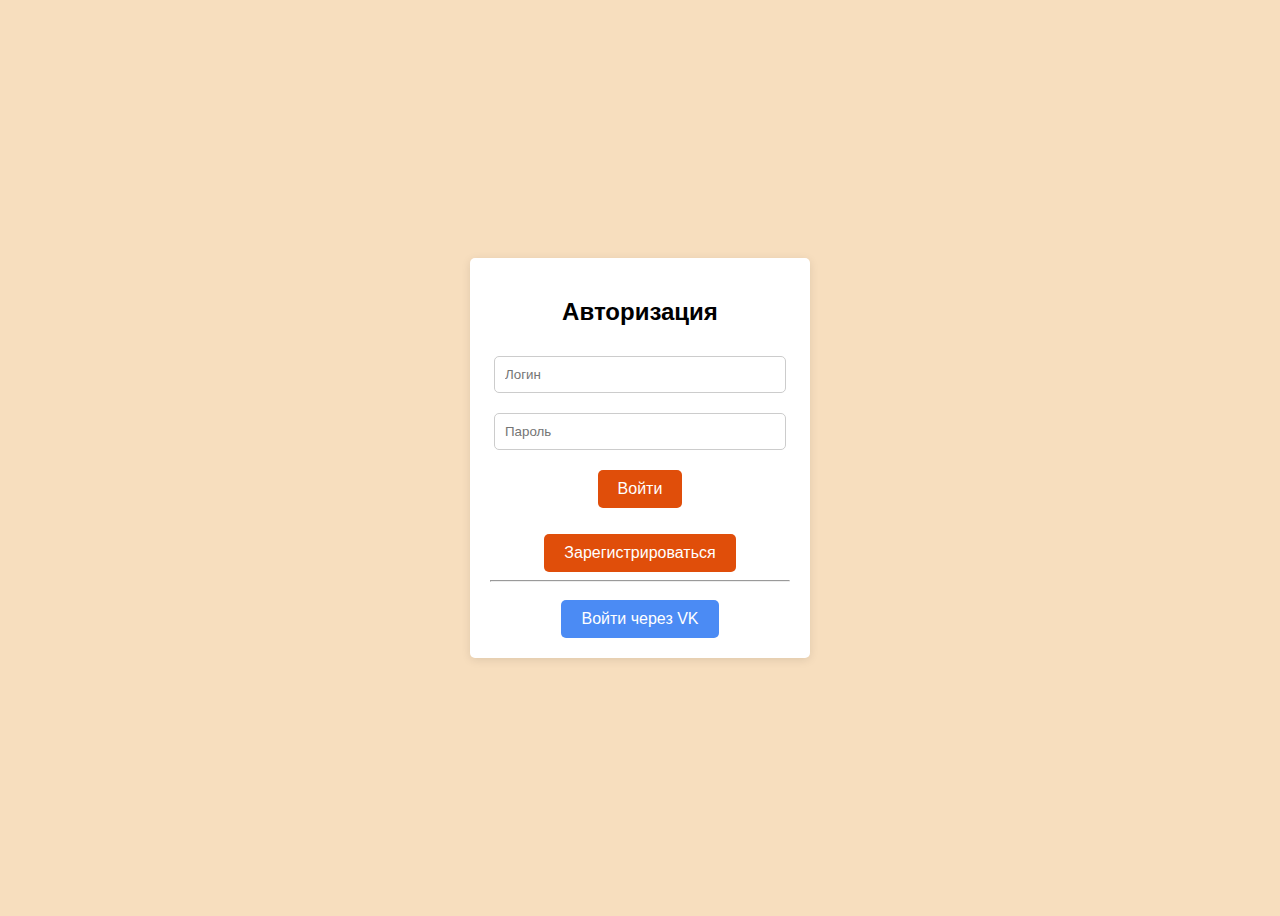
<file: diplom/src/main/resources/templates/autorisation.html>
<!DOCTYPE html>
<html lang="ru">
<head>
  <meta charset="UTF-8">
  <meta name="viewport" content="width=device-width, initial-scale=1.0">
  <title>Авторизация</title>
  <style>
    body {
        font-family: Arial, sans-serif;
        display: flex;
        justify-content: center;
        align-items: center;
        height: 100vh;
        background-color: #f7debe;
    }
    .login-container {
        background: white;
        padding: 20px;
        border-radius: 5px;
        box-shadow: 0 2px 10px rgba(0, 0, 0, 0.1);
        text-align: center;
        width: 300px;
    }
    .login-input {
        width: 90%;
        padding: 10px;
        margin: 10px 0;
        border: 1px solid #ccc;
        border-radius: 5px;
    }
    .submit-button {
        background-color: #e04e0a;
        color: white;
        border: none;
        padding: 10px 20px;
        border-radius: 5px;
        cursor: pointer;
        font-size: 16px;
        margin-top: 10px;
    }

    .submit-button2 {
        background-color: #e04e0a;
        color: white;
        border: none;
        padding: 10px 20px;
        border-radius: 5px;
        cursor: pointer;
        font-size: 16px;
        margin-top: 10px;
    }

    .submit-button:hover {
        background-color: #18df39;
    }

    .submit-button2:hover {
        background-color: #18df39;
    }

    .vk-button {
        background-color: #4B8BF4;
        color: white;
        border: none;
        padding: 10px 20px;
        border-radius: 5px;
        cursor: pointer;
        font-size: 16px;
        margin-top: 10px;
    }
    .vk-button:hover {
        background-color: #3B7BD4;
    }
  </style>
</head>
<body>

<div class="login-container">
  <h2>Авторизация</h2>

  <!-- Форма для логина и пароля -->
  <input type="text" class="login-input" id="username" placeholder="Логин" required>
  <input type="password" class="login-input" id="password" placeholder="Пароль" required>
  <button class="submit-button" onclick="login()">Войти</button>
  <p></p>
  <button class="submit-button2" onclick="login()">Зарегистрироваться</button>

  <hr>

  <!-- Кнопка для авторизации через ВКонтакте -->
  <button class="vk-button" onclick="loginWithVK()">Войти через VK</button>
</div>

<script>
  function login() {
      const username = document.getElementById('username').value;
      const password = document.getElementById('password').value;

      // Здесь вы должны добавить логику для отправки логина и пароля на сервер
      console.log('Логин:', username);
      console.log('Пароль:', password);

      // Пример отправки данных на сервер (необходимо настроить серверную часть)
      /*
      fetch('YOUR_SERVER_ENDPOINT', {
          method: 'POST',
          headers: {
              'Content-Type': 'application/json'
          },
          body: JSON.stringify({ username, password })
      })
      .then(response => response.json())
      .then(data => {
          // Обработка ответа от сервера
          console.log(data);
      })
      .catch(error => {
          console.error('Ошибка:', error);
      });
      */
  }

  function loginWithVK() {
      const appId = 'YOUR_APP_ID'; // Замените на ваш ID приложения
      const redirectUri = 'YOUR_REDIRECT_URI'; // Замените на ваш URI перенаправления
      const scope = 'email'; // Укажите необходимые разрешения

      const vkAuthUrl = `https://oauth.vk.com/authorize?client_id=${appId}&display=page&redirect_uri=${encodeURIComponent(redirectUri)}&scope=${scope}&response_type=token&v=5.131`;

      window.location.href = vkAuthUrl;
  }
</script>

</body>
</html>
</file>
